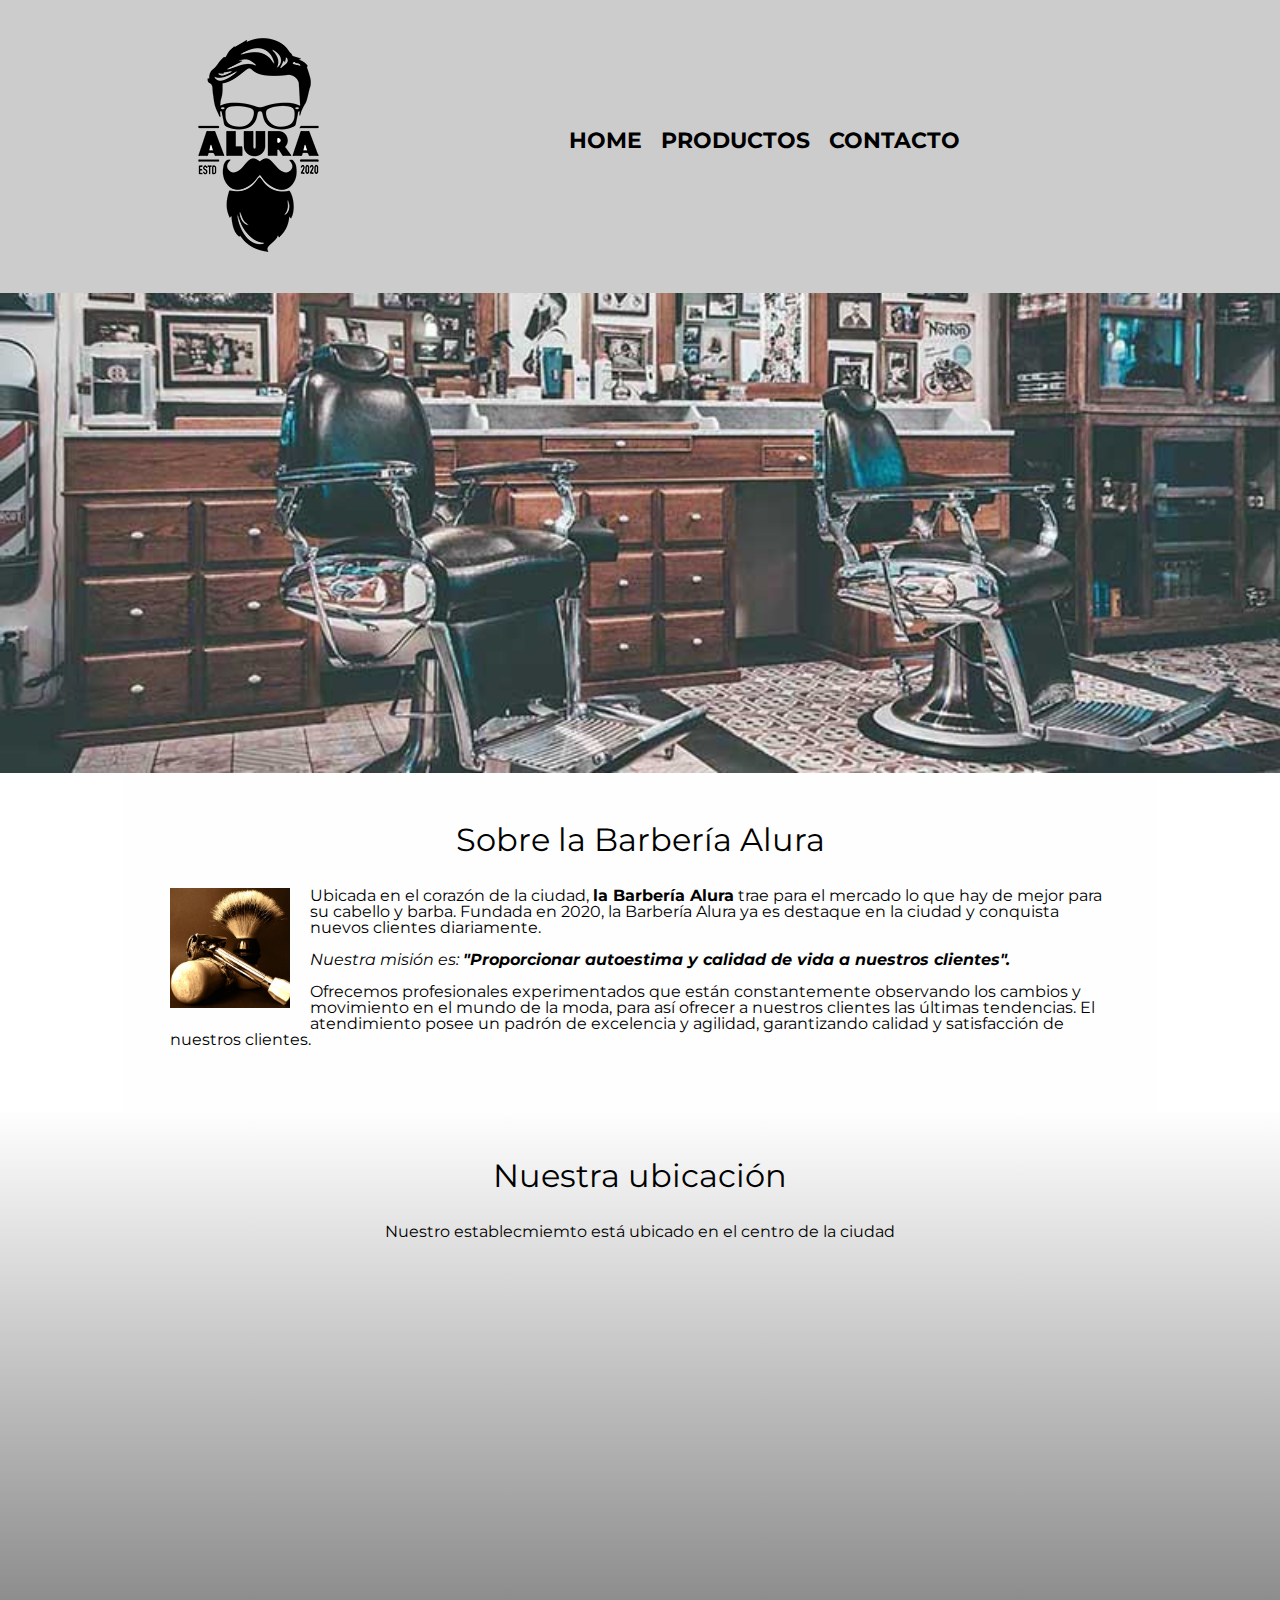
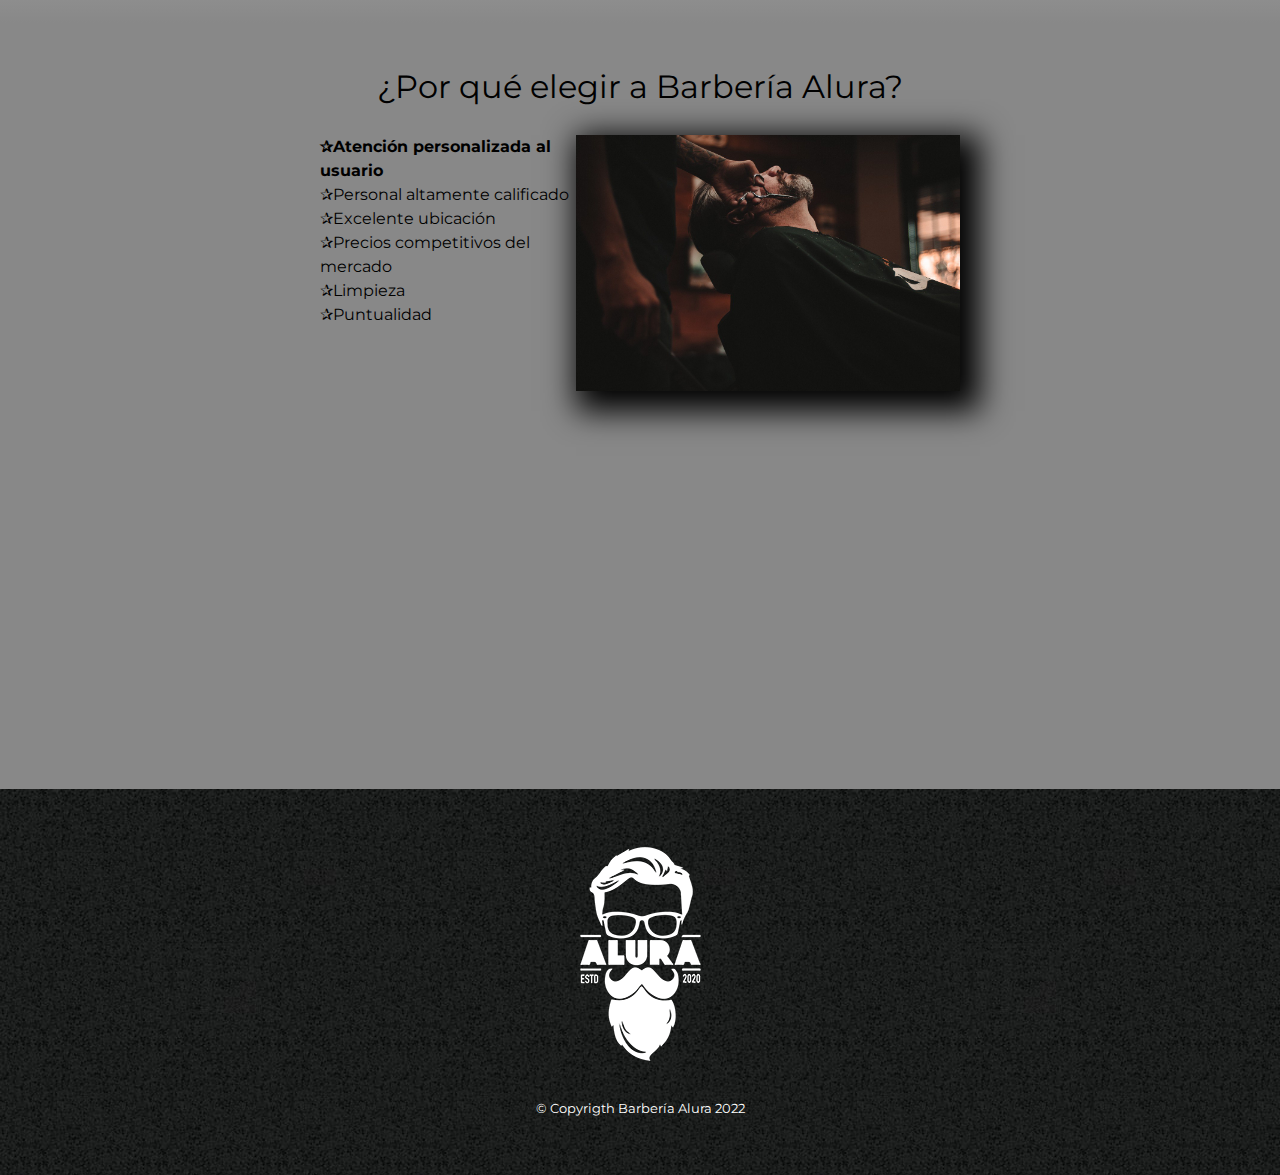
<file: index.html>
<!DOCTYPE html>
<html lang="en">
<head>
    <meta charset="UTF-8">
    <meta http-equiv="X-UA-Compatible" content="IE=edge">
    <!-- Queremos que use y adapte nuestra página para dispositivos moviles -->
    <meta name="viewport" content="width=device-width">
    <link rel="preconnect" href="https://fonts.googleapis.com">
    <link rel="preconnect" href="https://fonts.gstatic.com" crossorigin>
    <link href="https://fonts.googleapis.com/css2?family=Montserrat:wght@300&display=swap" rel="stylesheet">
    <link rel="stylesheet" href="css/reset.css">
    <link rel="stylesheet" href="css/style.css">
    <title>Barbería Alura</title>
</head>
<body>
    <header id="encabezado">
        <div class="caja">
            <h1 id="logo">
                <img src="images/logo.png" alt="logo Alura">
            </h1>
            <nav id="menu">
                <ul>
                    <li>
                        <a href="index.html">HOME</a>                    
                    </li>
                    <li>
                        <a href="productos.html">PRODUCTOS</a>
                    </li>
                    <li>
                        <a href="formulario_contacto.html">CONTACTO</a>
                    </li>
                </ul>
            </nav>
        </div>
    </header>
    <img class="banner" src="images/banner.jpg" alt="">
    
    <main>
        <section class="principal">
            <h2 class="titulo-principal">Sobre la Barbería Alura</h2>
            <img class="utencilios" src="images/utensilios[1].jpg" alt="utencilios de peluqueria">
    
            <p>Ubicada en el corazón de la ciudad, <strong>la Barbería Alura</strong> trae para el mercado lo que hay de mejor para su cabello y barba. Fundada en 2020, la Barbería Alura ya es destaque en la ciudad y conquista nuevos clientes diariamente.</p> 
    
            <p id="mision"><em>Nuestra misión es: <strong>"Proporcionar autoestima y calidad de vida a nuestros clientes".</strong></em></p>
            
            <p>Ofrecemos profesionales experimentados que están constantemente observando los cambios y movimiento en el mundo de la moda, para así ofrecer a nuestros clientes las últimas tendencias. El atendimiento posee un padrón de excelencia y agilidad, garantizando calidad y satisfacción de nuestros clientes.</p> 
        </section>
        <section class="mapa">
            <h3 class="titulo-principal"> Nuestra ubicación</h3>
            <p>Nuestro establecmiemto está ubicado en el centro de la ciudad</p>

            <div class="mapa-contenido">
                <iframe src="https://www.google.com/maps/embed?pb=!1m18!1m12!1m3!1d3656.4499774665446!2d-46.63452058554236!3d-23.588189868467495!2m3!1f0!2f0!3f0!3m2!1i1024!2i768!4f13.1!3m3!1m2!1s0x94ce5a2b2ed7f3a1%3A0xab35da2f5ca62674!2sCaelum%20-%20Education%20and%20Innovation!5e0!3m2!1ses-419!2sco!4v1655850101013!5m2!1ses-419!2sco" width="100%" height="300" style="border:0;" allowfullscreen="" loading="lazy" referrerpolicy="no-referrer-when-downgrade"></iframe>
            </div>
        </section>
        <section class="diferenciales">    
            <h3 class="titulo-principal">¿Por qué elegir a Barbería Alura?</h3>
            <div class="contenido-diferenciales">
                <ul class="lista-diferenciales">
                    <li class="items ">Atención personalizada al usuario</li>
                    <li class="items">Personal altamente calificado</li>
                    <li class="items">Excelente ubicación</li>
                    <li class="items">Precios competitivos del mercado</li>
                    <li class="items">Limpieza</li>
                    <li class="items">Puntualidad</li>
                </ul>    
                <img src="images/diferenciales.jpg" class="imagen-diferenciales" alt="imagen diferencial">
            </div>
            <div class="video">
                <iframe  width="100%" height="315" src="https://www.youtube.com/embed/wcVVXUV0YUY" title="YouTube video player" frameborder="0" allow="accelerometer; autoplay; clipboard-write; encrypted-media; gyroscope; picture-in-picture" allowfullscreen></iframe>
            </div>
        </section>
        
        
    </main>
    <footer>
        <img src="images/logo-blanco.png" alt="logopie de página">
        <p class="copyright">&copy Copyrigth Barbería Alura 2022</p>
    </footer>
</body>
</html>
</file>
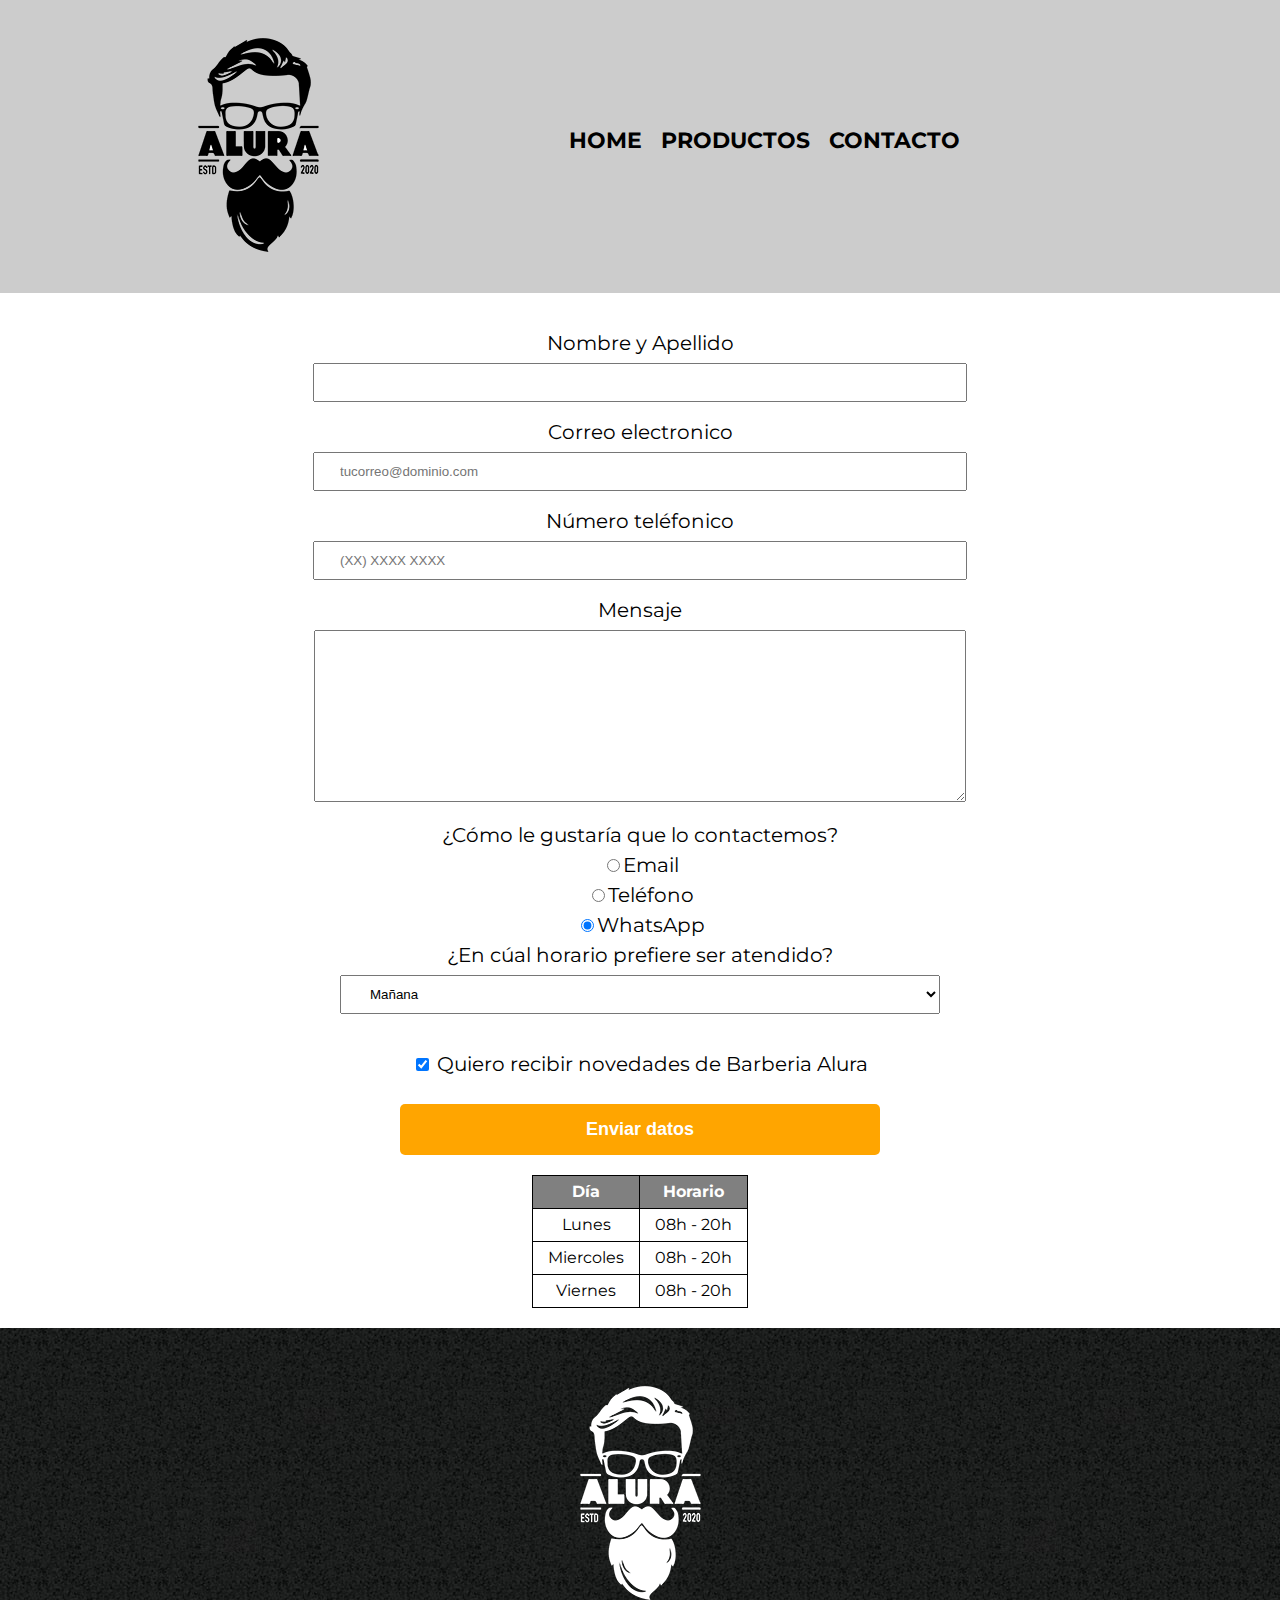
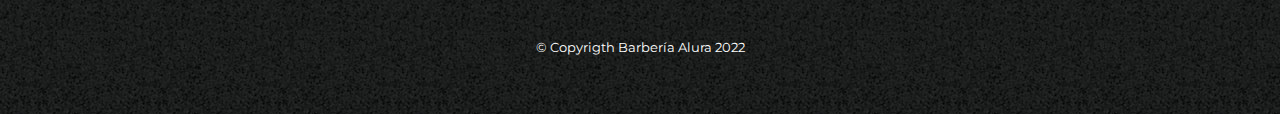
<file: formulario_contacto.html>
<!DOCTYPE html>
<html lang="es">
<head>
    <meta charset="UTF-8">
    <meta http-equiv="X-UA-Compatible" content="IE=edge">
    <meta name="viewport" content="width=device-width, initial-scale=1.0">
    <link rel="preconnect" href="https://fonts.googleapis.com">
    <link rel="preconnect" href="https://fonts.gstatic.com" crossorigin>
    <link href="https://fonts.googleapis.com/css2?family=Montserrat:wght@300&display=swap" rel="stylesheet">
    <link rel="stylesheet" href="css/reset.css">
    <link rel="stylesheet" href="css/style.css">
    <title>Formulario de contacto</title>
</head>
<body>
    <header id="encabezado">
        <div class="caja">
            <h1 id="logo">
                <img src="images/logo.png" alt="logo Alura">
            </h1>
            <nav id="menu">
                <ul>
                    <li>
                        <a href="index.html">HOME</a>                    
                    </li>
                    <li>
                        <a href="productos.html">PRODUCTOS</a>
                    </li>
                    <li>
                        <a href="#">CONTACTO</a>
                    </li>
                </ul>
            </nav>
        </div>
    </header>

    <main  class="contenedor">
        <div class="contenedor">
            <form action="">
                <fieldset>
                    <!-- El for identifica la etiqueta input por su id. -->
                    <label for="nombre">Nombre y Apellido</label>
                    <input type="text" name="nombre" id="nombre" class="input-padron" required>
                </fieldset>
    
                <fieldset>
                    <label for="email">Correo electronico</label>
                    <input type="email" id="email" name="email" class="input-padron" required placeholder="tucorreo@dominio.com">
                </fieldset>
    
                <fieldset>
                    <label for="telefono">Número teléfonico</label>
                    <input type="tel" id="telefono" name="telefono" class="input-padron" required placeholder="(XX) XXXX XXXX">
                </fieldset>
    
                <fieldset>
                    <label for="mensaje">Mensaje</label>
                    <textarea name="mensaje" id="mensaje" cols="68" rows="10" class="input-padron" required></textarea>
                </fieldset>
    
                <fieldset class="div-contacto">
                    <legend>¿Cómo le gustaría que lo contactemos?</legend>
                    <label for="radio-email"><input type="radio" name="contacto" id="radio-email" value="email">Email</label>
                    <label for="radio-telefono"><input type="radio" name="contacto" id="radio-tetfono" value="telefono">Teléfono</label>
                    <label for="radio-whatsapp"><input type="radio" name="contacto" id="radio-whatsapp" value="whatsapp" checked>WhatsApp</label>
                    <!-- Con la propiedad name de los radios, solo nos deja seleccionar uno, los debemos de llamar igual -->
                </fieldset>
    
                <fieldset>
                    <legend for="horario">¿En cúal horario prefiere ser atendido?</legend>
                    <select name="" id="horario" class="input-padron">
                        <option value="Mañana">Mañana</option>
                        <option value="Tarde">Tarde</option>
                        <option value="Noche">Noche</option>
                        <option value="Cualquier">Cualquier horario</option>
                    </select>
                </fieldset>
    
                <fieldset class="div-checkbox">
                    <label for=""><input type="checkbox" name="" id="" checked> Quiero recibir novedades de Barberia Alura</label>
                </fieldset>
    
                <fieldset>
                    <input type="submit" value="Enviar datos" class="enviar">
                </fieldset>
            </form>
        </div>

        <div class="tabla">
            <table>
                <!-- Encabezado de la tabla -->
                <thead>
                    <tr>
                        <!-- columnas del thead -->
                        <th>Día</th>
                        <th>Horario</th>
                    </tr>
                </thead>
                <tbody>
                    <!-- Filas -->
                    <tr>
                        <!-- Columnas del tbody -->
                        <td>Lunes</td>
                        <td>08h - 20h</td>
                    </tr>
                    <tr>
                        <td>Miercoles</td>
                        <td>08h - 20h</td>
                    </tr>
                    <tr>
                        <td>Viernes</td>
                        <td>08h - 20h</td>
                    </tr>
                </tbody>
                <tfoot>
                </tfoot>
            </table>
        </div>
    </main>

    <footer>
        <img src="images/logo-blanco.png" alt="logopie de página">
        <p class="copyright">&copy Copyrigth Barbería Alura 2022</p>
    </footer>
</body>
</html>
</file>
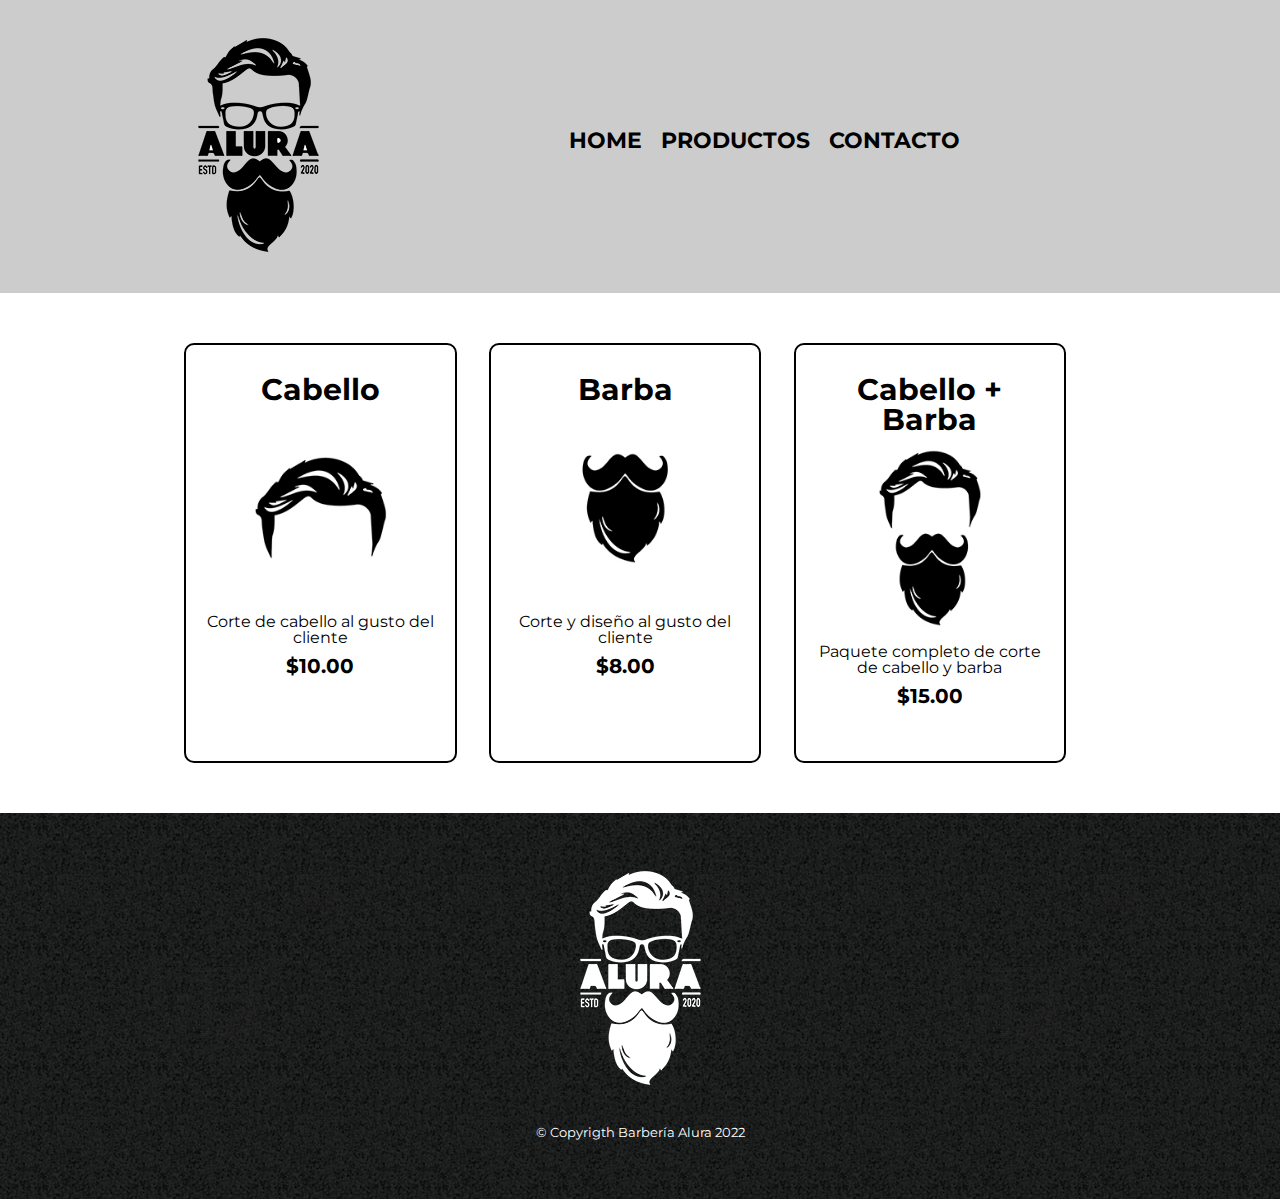
<file: productos.html>
<!DOCTYPE html>
<html lang="es">
<head>
    <meta charset="UTF-8">
    <meta http-equiv="X-UA-Compatible" content="IE=edge">
    <meta name="viewport" content="width=device-width, initial-scale=1.0">
    <link rel="preconnect" href="https://fonts.googleapis.com">
    <link rel="preconnect" href="https://fonts.gstatic.com" crossorigin>
    <link href="https://fonts.googleapis.com/css2?family=Montserrat:wght@300&display=swap" rel="stylesheet">
    <link rel="stylesheet" href="css/reset.css">
    <link rel="stylesheet" href="css/style.css">
    <title>Nuestros productos</title>
</head>
<body>
    <header id="encabezado">
        <div class="caja">
            <h1 id="logo">
                <img src="images/logo.png" alt="logo Alura">
            </h1>
            <nav id="menu">
                <ul>
                    <li>
                        <a href="index.html">HOME</a>                    
                    </li>
                    <li>
                        <a href="#">PRODUCTOS</a>
                    </li>
                    <li>
                        <a href="formulario_contacto.html">CONTACTO</a>
                    </li>
                </ul>
            </nav>
        </div>
    </header>
    <main>
        <ul class="productos">
            <li>
                <h2>Cabello</h2>
                <img  class="image"src="images/cabello.jpg" alt="corte de cabello">
                <p class="descripcion-producto">Corte de cabello al gusto del cliente</p>
                <p class="producto-precio">$10.00</p>
            </li>
            <li>
                <h2>Barba</h2>
                <img class="image" src="images/barba.jpg" alt="corte de barba">
                <p class="descripcion-producto">Corte y diseño al gusto del cliente</p>
                <p class="producto-precio">$8.00</p>
            </li>
            <li>
                <h2>Cabello + Barba</h2>
                <img class="image" src="images/cabello+barba.jpg" alt="corte completo, cabello y baraba">
                <p class="descripcion-producto">Paquete completo de corte de cabello y barba</p>
                <p class="producto-precio">$15.00</p>
            </li>
        </ul>
    </main>
    <footer>
        <img src="images/logo-blanco.png" alt="logopie de página">
        <p class="copyright">&copy Copyrigth Barbería Alura 2022</p>
    </footer>
</body>
</html>
</file>
<file: css/style.css>
#encabezado{
    background-color: #CCCCCC;
    padding: 20px 0;

}

body{
    font-family: 'Montserrat', sans-serif;
}

.caja{
    position: relative;
    width: 940px;
    margin:0 auto;
}

#menu{
    position: absolute;
    top: 110px;
    right: 0;
    margin-right:150px;

}

#menu li{
    display: inline;
    margin: 0 0 0 15px;
}

#menu a{
    text-transform: uppercase;
    color: #000000;
    font-weight: bold;
    font-size: 22px;
    text-decoration: none;
    
}

/* Captura el movimiento del mouse */
#menu a:hover{
    color: #c78c19;
    text-decoration: underline;
}

.productos{
    width: 940px;
    margin:0 auto;
    padding: 50px;

}

.productos li{
    display: inline-block;
    text-align: center;
    width: 29%;
    height: 420px;
    vertical-align: top;
    margin:0 1.5%;
    padding:30px 20px;
    box-sizing: border-box;
    border: 2px solid black;
    border-radius: 10px;
}

.productos li:hover{
    border-color: #c78c19;
    box-shadow: 5px 10px #c78c19;
    
}


.productos li:active{
    color: green;
    border-color: green;
    box-shadow: 5px 10px green;
}

.productos h2{
    font-size: 30px;
    font-weight: bold;
    
}

.productos .image{
    width: 90%;
}

.productos li:hover h2{
    font-size: 33px;
    
}


.producto-descripcion{
    font-size: 18px;
}

.producto-precio{
    font-size: 20px;
    font-weight: bold;
    margin-top: 10px;
}

footer{
    text-align: center;
    background:url(../images/bg.jpg);
    padding: 40px;
}

.copyright{
    color: white;
    font-size: 13px;
    margin: 20px;

}

/* Formularios */
.contenedor{
    padding: 20px;
    text-align: center;
    align-items: center;
}

form label, form legend{
    display: block;
    font-size: 20px;
    margin: 0 0 10px ;
}

.input-padron{
    padding: 10px 25px;
    width: 50%;
    margin: 0 0 20px ;
}

.div-checkbox{
    margin: 20px 0;
}

.enviar{
    width: 40%;
    padding: 15px 0;
    font-size: 18px;
    font-weight: bold;
    color: white;
    background-color: orange;
    border: none;
    border-radius: 5px;
    cursor: pointer;
    transition: 1s all;
    
}

.enviar:hover{
    background-color: darkorange;
    /* Aumentar el tamaño del boton cuando nos posicionamos sobre el */
    transform: scale(1.20);
}



table{
    margin: 0 auto;
    border: 1px solid black;

}
table thead{
    background: gray;
    color: white;
    font-weight: bold;
    text-align: center;
}

tr, td, th{
    border: 1px solid black;
    padding: 8px 15px;

}

/* Css para el home */

.banner{
    width: 100%;
}

.titulo-principal{
    text-align: center;
    font-size: 2em;
    margin: 0 0 1em;
    clear: left;
}

.utencilios{
    width: 120px;
    float: left;
    margin: 0 20px 20px 0;
}

.principal{
    background: #fefefe;
    padding: 3em;
    width: 940px;
    margin: 0 auto;
}

.principal p{
    margin: 0 0 1em;
}

.principal strong{
    font-weight: bold;
}

.principal em{
    font-style: italic;
}

.mapa{
    padding: 3em 0;
    background: linear-gradient(#fefefe, #888888);
}

.mapa p{
    margin: 0 0 2em;
    text-align: center;
}

.mapa-contenido{
    width: 940px;
    margin: 0 auto;
    
}

.diferenciales{
    padding: 3em;
    background: #888888;
}

.contenido-diferenciales{
    width: 640px;
    margin: 0 auto;
    display: flex;
    flex-direction: row;
}

.lista-diferenciales{
    width: 40%;
}

.items{
    line-height: 1.5em;
    
}

.items:before{
    content:  "✰";
}

.items:first-child{
    font-weight: bold;
}

.imagen-diferenciales{
    width: 60%;
    box-shadow: 10px 10px 30px 10px #000000;
    
    
}

.imagen-diferenciales:hover{
    opacity: 30%;
    transition: 400ms;
    box-shadow: 10px 10px 30px 10px #FFFFFF;
}

.video{
    width: 560px;
    margin: 1em auto;
}


/*  Media Query  o pantalla responsiva*/
/* Si encuentras una pantalla con hasta 480px de ancho aplique este estilo */
@media screen and (max-width:480px){
    
    h1{
        text-align: center;
    }

    #menu{
        position: static;
    }
    
    .caja, .principal, .mapa-contenido, .contenido-diferenciales, .video{
        width: auto;
    }

    .lista-diferenciales, .imagen-diferenciales{

        width: 100%;
    }



}
</file>
